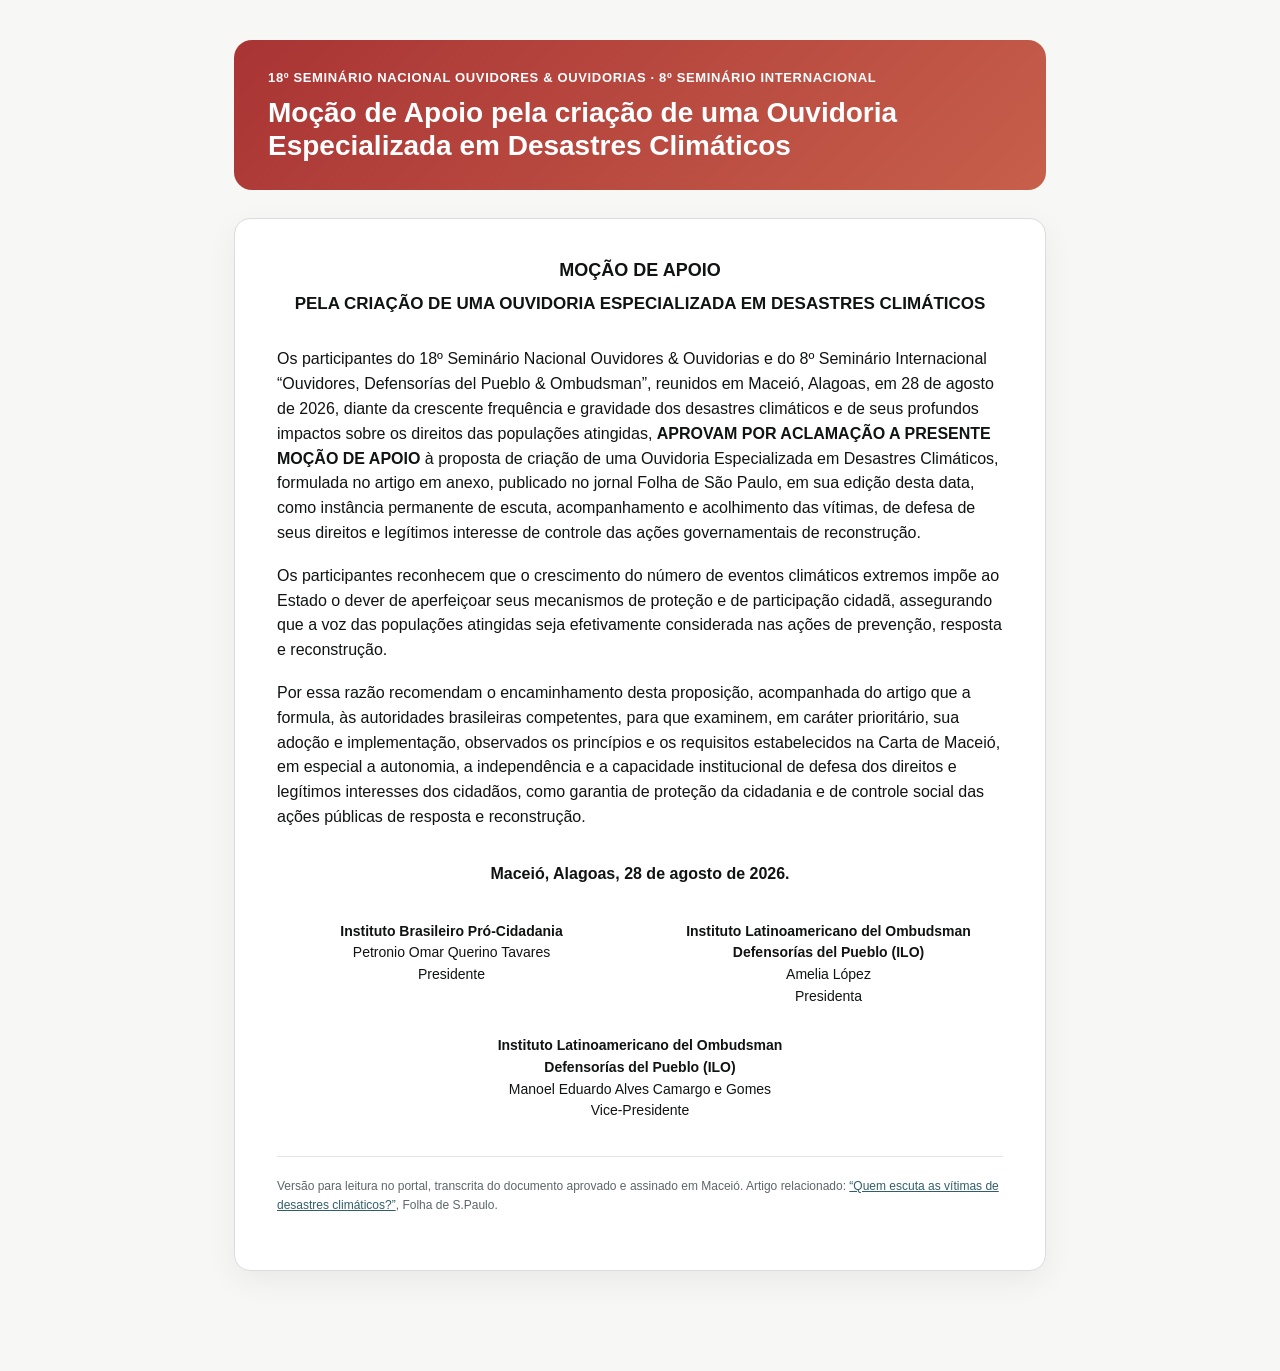
<file: documentos/mocao-apoio-ouvidoria-desastres-climaticos.html>
<!doctype html>
<html lang="pt-BR">
<head>
  <meta charset="utf-8">
  <meta name="viewport" content="width=device-width,initial-scale=1">
  <title>Moção de Apoio - Ouvidoria Especializada em Desastres Climáticos</title>
  <style>
    :root{--teal:#5d9aa9;--ink:#111313;--paper:#f7f7f5;--muted:#5d6668}
    *{box-sizing:border-box} body{margin:0;background:var(--paper);color:var(--ink);font-family:Arial,Helvetica,sans-serif;line-height:1.55}
    main{max-width:860px;margin:40px auto;padding:0 24px 60px}.top{background:linear-gradient(135deg,#a93434,#c75f4b);color:#fff;padding:28px 34px;border-radius:18px;margin-bottom:28px}
    .top p{margin:0 0 8px;font-size:13px;font-weight:700;letter-spacing:.05em;text-transform:uppercase}.top h1{font-size:28px;line-height:1.18;margin:0}
    article{background:#fff;border:1px solid #d9dedc;border-radius:16px;padding:38px 42px;box-shadow:0 10px 32px rgba(17,19,19,.06)}
    h2{text-align:center;font-size:18px;margin:0 0 6px}h3{text-align:center;font-size:17px;margin:0 0 30px;text-transform:uppercase}
    p{margin:0 0 18px}.date{text-align:center;font-weight:700;margin-top:32px}.signatures{display:grid;grid-template-columns:1fr 1fr;gap:28px;margin-top:34px;text-align:center;font-size:14px}.signatures div:last-child{grid-column:1/-1;max-width:420px;margin:auto}
    .source{margin-top:34px;padding-top:20px;border-top:1px solid #e3e6e4;color:var(--muted);font-size:12px}.source a{color:#315f69}
    @media(max-width:640px){main{margin:20px auto;padding:0 14px 40px}.top{padding:23px 22px}.top h1{font-size:23px}article{padding:28px 22px}.signatures{grid-template-columns:1fr}.signatures div:last-child{grid-column:auto}}
    @media print{body{background:#fff}main{margin:0;max-width:none;padding:0}.top{border-radius:0;box-shadow:none}article{border:0;box-shadow:none;padding:24px 36px}.source{display:none}}
  </style>
</head>
<body>
<main>
  <header class="top">
    <p>18º Seminário Nacional Ouvidores &amp; Ouvidorias · 8º Seminário Internacional</p>
    <h1>Moção de Apoio pela criação de uma Ouvidoria Especializada em Desastres Climáticos</h1>
  </header>
  <article>
    <h2>MOÇÃO DE APOIO</h2>
    <h3>PELA CRIAÇÃO DE UMA OUVIDORIA ESPECIALIZADA EM DESASTRES CLIMÁTICOS</h3>
    <p>Os participantes do 18º Seminário Nacional Ouvidores &amp; Ouvidorias e do 8º Seminário Internacional “Ouvidores, Defensorías del Pueblo &amp; Ombudsman”, reunidos em Maceió, Alagoas, em 28 de agosto de 2026, diante da crescente frequência e gravidade dos desastres climáticos e de seus profundos impactos sobre os direitos das populações atingidas, <strong>APROVAM POR ACLAMAÇÃO A PRESENTE MOÇÃO DE APOIO</strong> à proposta de criação de uma Ouvidoria Especializada em Desastres Climáticos, formulada no artigo em anexo, publicado no jornal Folha de São Paulo, em sua edição desta data, como instância permanente de escuta, acompanhamento e acolhimento das vítimas, de defesa de seus direitos e legítimos interesse de controle das ações governamentais de reconstrução.</p>
    <p>Os participantes reconhecem que o crescimento do número de eventos climáticos extremos impõe ao Estado o dever de aperfeiçoar seus mecanismos de proteção e de participação cidadã, assegurando que a voz das populações atingidas seja efetivamente considerada nas ações de prevenção, resposta e reconstrução.</p>
    <p>Por essa razão recomendam o encaminhamento desta proposição, acompanhada do artigo que a formula, às autoridades brasileiras competentes, para que examinem, em caráter prioritário, sua adoção e implementação, observados os princípios e os requisitos estabelecidos na Carta de Maceió, em especial a autonomia, a independência e a capacidade institucional de defesa dos direitos e legítimos interesses dos cidadãos, como garantia de proteção da cidadania e de controle social das ações públicas de resposta e reconstrução.</p>
    <p class="date">Maceió, Alagoas, 28 de agosto de 2026.</p>
    <div class="signatures">
      <div><strong>Instituto Brasileiro Pró-Cidadania</strong><br>Petronio Omar Querino Tavares<br>Presidente</div>
      <div><strong>Instituto Latinoamericano del Ombudsman<br>Defensorías del Pueblo (ILO)</strong><br>Amelia López<br>Presidenta</div>
      <div><strong>Instituto Latinoamericano del Ombudsman<br>Defensorías del Pueblo (ILO)</strong><br>Manoel Eduardo Alves Camargo e Gomes<br>Vice-Presidente</div>
    </div>
    <p class="source">Versão para leitura no portal, transcrita do documento aprovado e assinado em Maceió. Artigo relacionado: <a href="https://www1.folha.uol.com.br/opiniao/2026/08/quem-escuta-as-vitimas-de-desastres-climaticos.shtml">“Quem escuta as vítimas de desastres climáticos?”</a>, Folha de S.Paulo.</p>
  </article>
</main>
</body>
</html>
</file>
